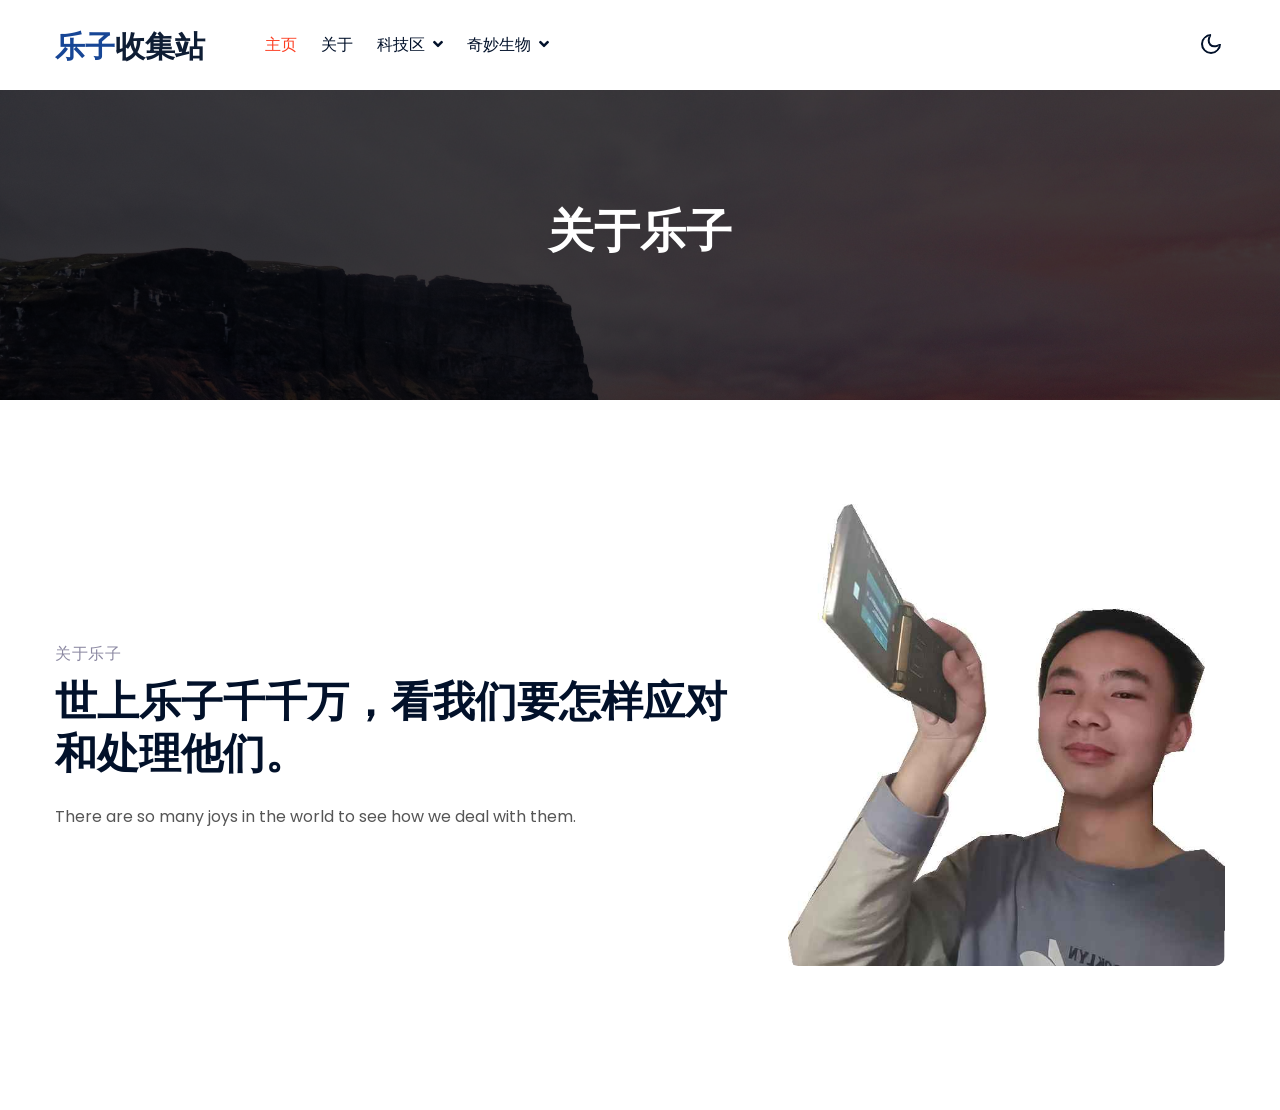
<file: about.html>
<!doctype html>
<html lang="en">

<head>
    <!-- Required meta tags -->
    <meta charset="utf-8">
    <meta name="viewport" content="width=device-width, initial-scale=1, shrink-to-fit=no">
    <title>乐子收集站</title>
    <!--/google-fonts -->
    <link href="https://fonts.googleapis.com/css2?family=Poppins:ital,wght@0,300;0,400;0,700;1,400;1,600&display=swap" rel="stylesheet">
    <!--//google-fonts -->
    <!-- Template CSS -->
    <link rel="stylesheet" href="assets/css/style-liberty.css">
</head>

<body>
    <!--/Header-->
    <header id="site-header" class="fixed-top">
        <div class="container">
            <nav class="navbar navbar-expand-lg navbar-light stroke py-lg-0">
                <h1><a class="navbar-brand pe-xl-5 pe-lg-4" href="index.html">
                        <span class="sublog">乐子</span>收集站
                    </a></h1>
                <button class="navbar-toggler collapsed" type="button" data-bs-toggle="collapse" data-bs-target="#navbarScroll" aria-controls="navbarScroll" aria-expanded="false" aria-label="Toggle navigation">
                    <span class="navbar-toggler-icon fa icon-expand fa-bars"></span>
                    <span class="navbar-toggler-icon fa icon-close fa-times"></span>
                </button>
                <div class="collapse navbar-collapse" id="navbarScroll">
                    <ul class="navbar-nav me-lg-auto my-2 my-lg-0 navbar-nav-scroll">
                        <li class="nav-item">
                            <a class="nav-link active" aria-current="page" href="index.html">主页</a>
                        </li>
                        <li class="nav-item">
                            <a class="nav-link" href="about.html">关于</a>
                        </li>
                        <li class="nav-item dropdown">
                            <a class="nav-link dropdown-toggle" href="#Pages" id="navbarDropdown" role="button" data-bs-toggle="dropdown" aria-expanded="false">
                                科技区 <span class="fa fa-angle-down ms-1"></span>
                            </a>
                            <ul class="dropdown-menu" aria-labelledby="navbarDropdown">
                                <li><a class="dropdown-item pt-2" href="ck.html">陈铠</a></li>
                                <li><a class="dropdown-item" href="ly.html">蓝云</a></li>
                            </ul>
                        </li>
                        <li class="nav-item dropdown">
                            <a class="nav-link dropdown-toggle" href="#Pages" id="navbarDropdown" role="button" data-bs-toggle="dropdown" aria-expanded="false">
                                奇妙生物 <span class="fa fa-angle-down ms-1"></span>
                            </a>
                            <ul class="dropdown-menu" aria-labelledby="navbarDropdown">
                                <li><a class="dropdown-item" href="zty.html">zty</a></li>
                                <li><a class="dropdown-item" href="404.html">zty</a></li>
                            </ul>
                        </li>


                    <!-- //toggle switch for light and dark theme -->

                    <!-- search popup -->
                    <div id="search" class="w3lpop-overlay">
                        <div class="w3lpopup">
                            <form action="#formsearch" method="GET" class="d-sm-flex">
                                <input class="form-control me-2" type="search" placeholder="Search here..." aria-label="Search" required="">
                                <button class="btn btn-style btn-primary" type="submit">Search</button>
                                <a class="close" href="#formsearch">&times;</a>
                            </form>
                        </div>
                    </div>
                    <!-- /search popup -->
                </div>
                <!-- toggle switch for light and dark theme -->
                <div class="mobile-position">
                    <nav class="navigation">
                        <div class="theme-switch-wrapper">
                            <label class="theme-switch" for="checkbox">
                                <input type="checkbox" id="checkbox">
                                <div class="mode-container">
                                    <i class="gg-sun"></i>
                                    <i class="gg-moon"></i>
                                </div>
                            </label>
                        </div>
                    </nav>
                </div>
                <!-- //toggle switch for light and dark theme -->
            </nav>
        </div>
    </header>
    <!--//Header-->
    <!-- breadcrumb -->
    <section class="w3l-about-breadcrumb">
        <div class="breadcrumb-bg breadcrumb-bg-about">
            <div class="container py-lg-5 py-sm-4">
                <div class="w3breadcrumb-gids text-center">
                    <div class="w3breadcrumb-info mt-5">
                        <h2 class="w3ltop-title pt-4">关于乐子</h2>
                        </ul>
                    </div>
                </div>
            </div>
        </div>
    </section>
    <!--//breadcrumb-->
	<div style="margin: 8px auto; display: block; text-align:center;">

<!---728x90--->

 
</div>
    <!-- feature with photo1 -->
    <section class="w3l-feature-with-photo-1">
        <div class="feature-with-photo-hny py-5">
            <div class="container py-lg-5">
                <div class="feature-with-photo-content">
                    <div class="ab-in-flow row mb-lg-5 mb-3">

                        <div class="col-lg-7 ab-right pl-lg-5">
                            <h6 class="title-subhny mb-2"><span>关于乐子</span></h6>
                            <h3 class="title-w3l mb-4">世上乐子千千万，看我们要怎样应对和处理他们。

                            </h3>
                            <p class="mt-4">There are so many joys in the world to see how we deal with them.</p>
                        </div>
                        <div class="col-lg-5 ab-left ps-lg-5">
                            <img src="assets/images/ck.jpg" class="img-fluid radius-image" alt="">
                        </div>
                    </div>

                </div>
            </div>
        </div>
    </section>
    <!-- //feature with photo1 -->


    </script>
    <!-- //MENU-JS -->

    <!-- disable body scroll which navbar is in active -->
    <script>
        $(function() {
            $('.navbar-toggler').click(function() {
                $('body').toggleClass('noscroll');
            })
        });

    </script>
    <!-- //disable body scroll which navbar is in active -->

    <!-- //bootstrap -->
    <script src="assets/js/bootstrap.min.js"></script>


</body>

</html>
</file>
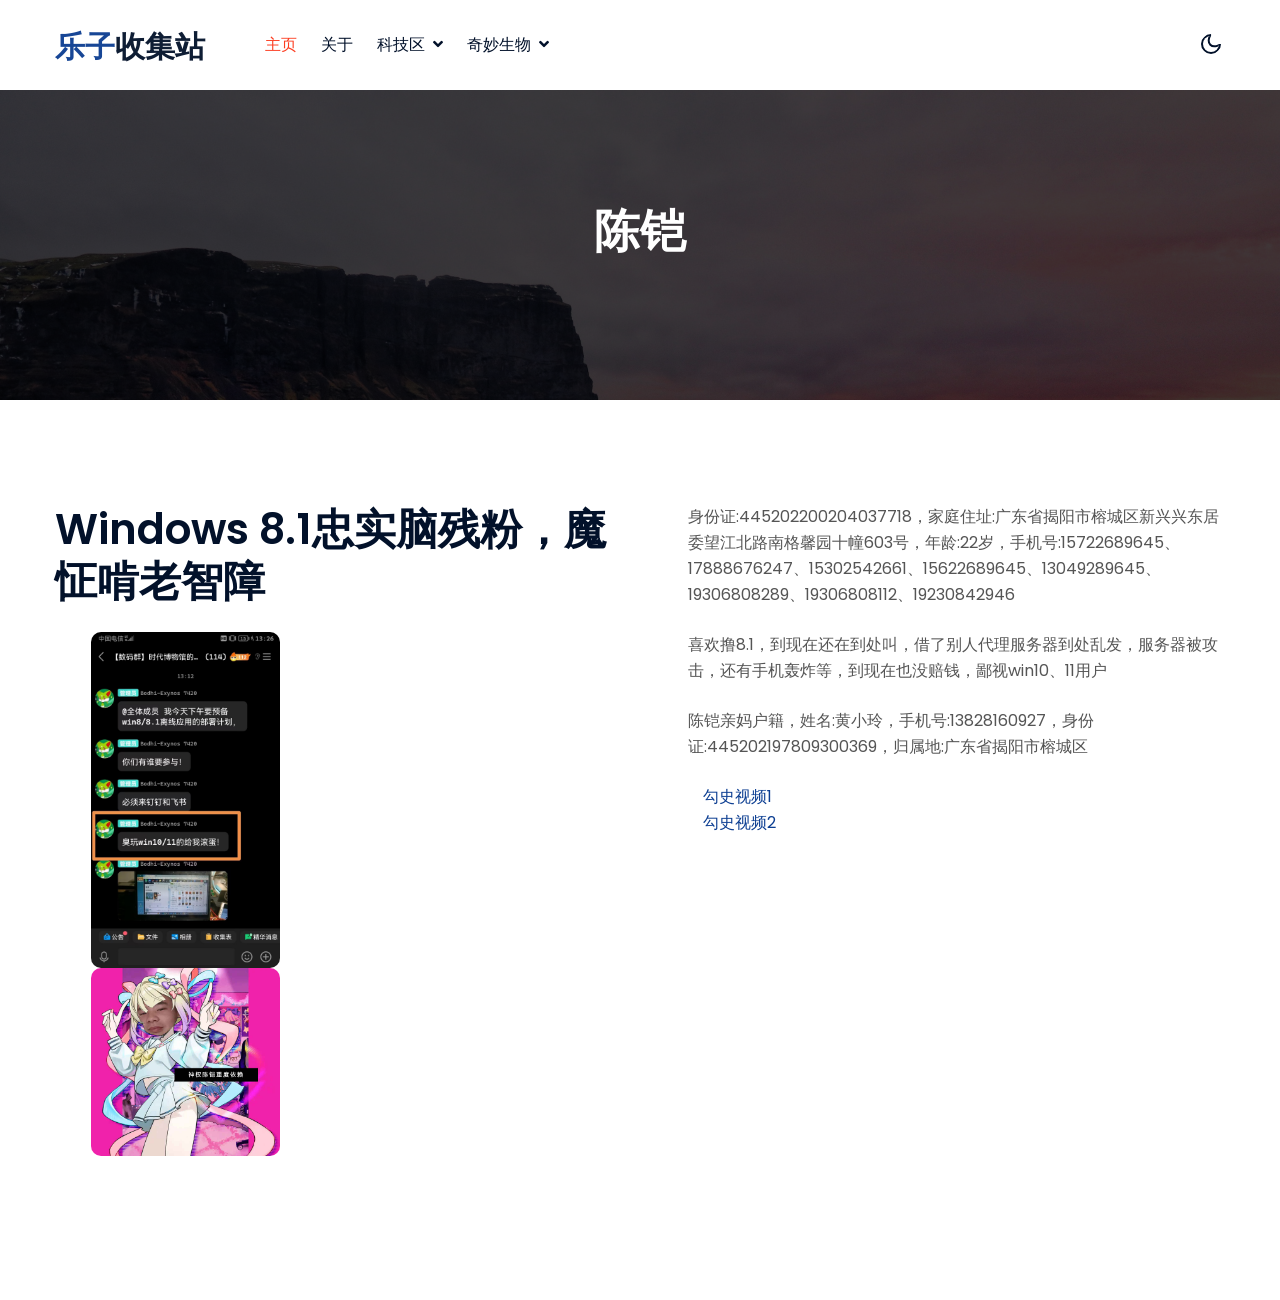
<file: ck.html>
<!doctype html>
<html lang="en">

<head>
    <!-- Required meta tags -->
    <meta charset="utf-8">
    <meta name="viewport" content="width=device-width, initial-scale=1, shrink-to-fit=no">
    <title>乐子收集站</title>
    <!--/google-fonts -->
    <link href="https://fonts.googleapis.com/css2?family=Poppins:ital,wght@0,300;0,400;0,700;1,400;1,600&display=swap" rel="stylesheet">
    <!--//google-fonts -->
    <!-- Template CSS -->
    <link rel="stylesheet" href="assets/css/style-liberty.css">
</head>

<body>
    <!--/Header-->
    <header id="site-header" class="fixed-top">
        <div class="container">
            <nav class="navbar navbar-expand-lg navbar-light stroke py-lg-0">
                <h1><a class="navbar-brand pe-xl-5 pe-lg-4" href="index.html">
                        <span class="sublog">乐子</span>收集站
                    </a></h1>
                <button class="navbar-toggler collapsed" type="button" data-bs-toggle="collapse" data-bs-target="#navbarScroll" aria-controls="navbarScroll" aria-expanded="false" aria-label="Toggle navigation">
                    <span class="navbar-toggler-icon fa icon-expand fa-bars"></span>
                    <span class="navbar-toggler-icon fa icon-close fa-times"></span>
                </button>
                <div class="collapse navbar-collapse" id="navbarScroll">
                    <ul class="navbar-nav me-lg-auto my-2 my-lg-0 navbar-nav-scroll">
                        <li class="nav-item">
                            <a class="nav-link active" aria-current="page" href="index.html">主页</a>
                        </li>
                        <li class="nav-item">
                            <a class="nav-link" href="about.html">关于</a>
                        </li>
                        <li class="nav-item dropdown">
                            <a class="nav-link dropdown-toggle" href="#Pages" id="navbarDropdown" role="button" data-bs-toggle="dropdown" aria-expanded="false">
                                科技区 <span class="fa fa-angle-down ms-1"></span>
                            </a>
                            <ul class="dropdown-menu" aria-labelledby="navbarDropdown">
                                <li><a class="dropdown-item pt-2" href="ck.html">陈铠</a></li>
                                <li><a class="dropdown-item" href="ly.html">蓝云</a></li>
                            </ul>
                        </li>
                        <li class="nav-item dropdown">
                            <a class="nav-link dropdown-toggle" href="#Pages" id="navbarDropdown" role="button" data-bs-toggle="dropdown" aria-expanded="false">
                                奇妙生物 <span class="fa fa-angle-down ms-1"></span>
                            </a>
                            <ul class="dropdown-menu" aria-labelledby="navbarDropdown">
                                <li><a class="dropdown-item" href="zty.html">zty</a></li>
                                <li><a class="dropdown-item" href="404.html">zty</a></li>
                            </ul>
                        </li>


                    <!-- //toggle switch for light and dark theme -->

                    <!-- search popup -->
                    <div id="search" class="w3lpop-overlay">
                        <div class="w3lpopup">
                            <form action="#formsearch" method="GET" class="d-sm-flex">
                                <input class="form-control me-2" type="search" placeholder="Search here..." aria-label="Search" required="">
                                <button class="btn btn-style btn-primary" type="submit">Search</button>
                                <a class="close" href="#formsearch">&times;</a>
                            </form>
                        </div>
                    </div>
                    <!-- /search popup -->
                </div>
                <!-- toggle switch for light and dark theme -->
                <div class="mobile-position">
                    <nav class="navigation">
                        <div class="theme-switch-wrapper">
                            <label class="theme-switch" for="checkbox">
                                <input type="checkbox" id="checkbox">
                                <div class="mode-container">
                                    <i class="gg-sun"></i>
                                    <i class="gg-moon"></i>
                                </div>
                            </label>
                        </div>
                    </nav>
                </div>
                <!-- //toggle switch for light and dark theme -->
            </nav>
        </div>
    </header>
    <!--//Header-->
    <!-- breadcrumb -->
    <section class="w3l-about-breadcrumb">
        <div class="breadcrumb-bg breadcrumb-bg-about">
            <div class="container py-lg-5 py-sm-4">
                <div class="w3breadcrumb-gids text-center">
                    <div class="w3breadcrumb-info mt-5">
                        <h2 class="w3ltop-title pt-4">陈铠</h2>
                        </ul>
                    </div>
                </div>
            </div>
        </div>
    </section>
    <!--//breadcrumb-->
	<div style="margin: 8px auto; display: block; text-align:center;">

<!---728x90--->

 
</div>
    <!--/services-->
    <section class="w3l-services2" id="services">
        <div id="cwp23-block" class="py-5">
            <div class="container py-lg-5">
                <div class="row cwp23-content mb-lg-5 mb-4">
                    <div class="col-lg-6 cwp23-img">
                        <h3 class="title-w3l mb-4">Windows 8.1忠实脑残粉，魔怔啃老智障
                        </h3>

<div class="row 100% uniform">
                        <div class="col-lg-5 ab-left ps-lg-5">
                            <img src="assets/images/1.jpg" class="img-fluid radius-image" alt="">
                            <img src="assets/images/2.jpg" class="img-fluid radius-image" alt="">
                        </div>
                    </div>


                    </div>
                    <div class="col-lg-6 cwp23-text mt-lg-0 mt-5 ps-lg-5">
                        <p class="mb-4">身份证:445202200204037718，家庭住址:广东省揭阳市榕城区新兴兴东居委望江北路南格馨园十幢603号，年龄:22岁，手机号:15722689645、17888676247、15302542661、15622689645、13049289645、19306808289、19306808112、19230842946
                        </p>
                        <p class="mb-4">喜欢撸8.1，到现在还在到处叫，借了别人代理服务器到处乱发，服务器被攻击，还有手机轰炸等，到现在也没赔钱，鄙视win10、11用户
                        </p>
                        <p class="mb-4">陈铠亲妈户籍，姓名:黄小玲，手机号:13828160927，身份证:445202197809300369，归属地:广东省揭阳市榕城区
            <div class="container">
                <p class="copy-footer-29"><a target="_blank" href="assets/images/ck1.mp4" title="勾史视频1">勾史视频1</a></p>
                <p class="copy-footer-29"><a target="_blank" href="assets/images/ck2.mp4" title="勾史视频2">勾史视频2</a></p>
            </div>


    </script>
    <!-- //MENU-JS -->

    <!-- disable body scroll which navbar is in active -->
    <script>
        $(function() {
            $('.navbar-toggler').click(function() {
                $('body').toggleClass('noscroll');
            })
        });

    </script>
    <!-- //disable body scroll which navbar is in active -->

    <!-- //bootstrap -->
    <script src="assets/js/bootstrap.min.js"></script>


</body>

</html>
</file>
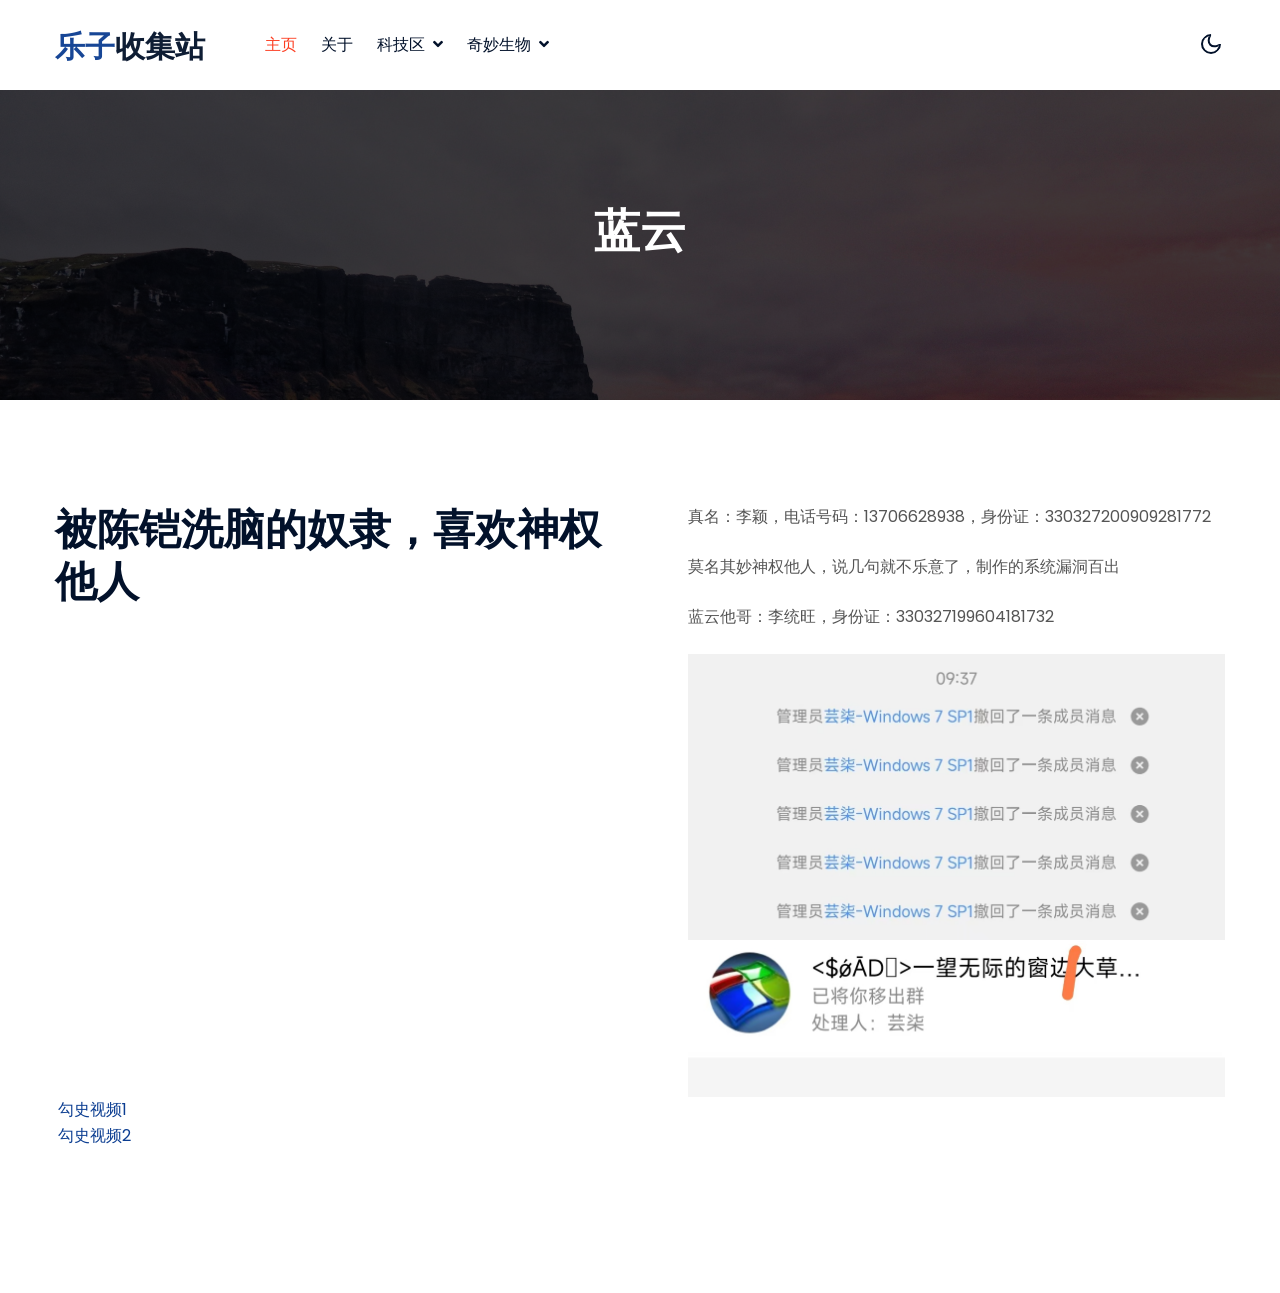
<file: ly.html>
<!doctype html>
<html lang="en">

<head>
    <!-- Required meta tags -->
    <meta charset="utf-8">
    <meta name="viewport" content="width=device-width, initial-scale=1, shrink-to-fit=no">
    <title>乐子收集站</title>
    <!--/google-fonts -->
    <link href="https://fonts.googleapis.com/css2?family=Poppins:ital,wght@0,300;0,400;0,700;1,400;1,600&display=swap" rel="stylesheet">
    <!--//google-fonts -->
    <!-- Template CSS -->
    <link rel="stylesheet" href="assets/css/style-liberty.css">
</head>

<body>
    <!--/Header-->
    <header id="site-header" class="fixed-top">
        <div class="container">
            <nav class="navbar navbar-expand-lg navbar-light stroke py-lg-0">
                <h1><a class="navbar-brand pe-xl-5 pe-lg-4" href="index.html">
                        <span class="sublog">乐子</span>收集站
                    </a></h1>
                <button class="navbar-toggler collapsed" type="button" data-bs-toggle="collapse" data-bs-target="#navbarScroll" aria-controls="navbarScroll" aria-expanded="false" aria-label="Toggle navigation">
                    <span class="navbar-toggler-icon fa icon-expand fa-bars"></span>
                    <span class="navbar-toggler-icon fa icon-close fa-times"></span>
                </button>
                <div class="collapse navbar-collapse" id="navbarScroll">
                    <ul class="navbar-nav me-lg-auto my-2 my-lg-0 navbar-nav-scroll">
                        <li class="nav-item">
                            <a class="nav-link active" aria-current="page" href="index.html">主页</a>
                        </li>
                        <li class="nav-item">
                            <a class="nav-link" href="about.html">关于</a>
                        </li>
                        <li class="nav-item dropdown">
                            <a class="nav-link dropdown-toggle" href="#Pages" id="navbarDropdown" role="button" data-bs-toggle="dropdown" aria-expanded="false">
                                科技区 <span class="fa fa-angle-down ms-1"></span>
                            </a>
                            <ul class="dropdown-menu" aria-labelledby="navbarDropdown">
                                <li><a class="dropdown-item pt-2" href="ck.html">陈铠</a></li>
                                <li><a class="dropdown-item" href="ly.html">蓝云</a></li>
                            </ul>
                        </li>
                        <li class="nav-item dropdown">
                            <a class="nav-link dropdown-toggle" href="#Pages" id="navbarDropdown" role="button" data-bs-toggle="dropdown" aria-expanded="false">
                                奇妙生物 <span class="fa fa-angle-down ms-1"></span>
                            </a>
                            <ul class="dropdown-menu" aria-labelledby="navbarDropdown">
                                <li><a class="dropdown-item" href="zty.html">zty</a></li>
                                <li><a class="dropdown-item" href="404.html">zty</a></li>
                            </ul>
                        </li>


                    <!-- //toggle switch for light and dark theme -->

                    <!-- search popup -->
                    <div id="search" class="w3lpop-overlay">
                        <div class="w3lpopup">
                            <form action="#formsearch" method="GET" class="d-sm-flex">
                                <input class="form-control me-2" type="search" placeholder="Search here..." aria-label="Search" required="">
                                <button class="btn btn-style btn-primary" type="submit">Search</button>
                                <a class="close" href="#formsearch">&times;</a>
                            </form>
                        </div>
                    </div>
                    <!-- /search popup -->
                </div>
                <!-- toggle switch for light and dark theme -->
                <div class="mobile-position">
                    <nav class="navigation">
                        <div class="theme-switch-wrapper">
                            <label class="theme-switch" for="checkbox">
                                <input type="checkbox" id="checkbox">
                                <div class="mode-container">
                                    <i class="gg-sun"></i>
                                    <i class="gg-moon"></i>
                                </div>
                            </label>
                        </div>
                    </nav>
                </div>
                <!-- //toggle switch for light and dark theme -->
            </nav>
        </div>
    </header>
    <!--//Header-->
    <!-- breadcrumb -->
    <section class="w3l-about-breadcrumb">
        <div class="breadcrumb-bg breadcrumb-bg-about">
            <div class="container py-lg-5 py-sm-4">
                <div class="w3breadcrumb-gids text-center">
                    <div class="w3breadcrumb-info mt-5">
                        <h2 class="w3ltop-title pt-4">蓝云</h2>
                        </ul>
                    </div>
                </div>
            </div>
        </div>
    </section>
    <!--//breadcrumb-->
	<div style="margin: 8px auto; display: block; text-align:center;">

<!---728x90--->

 
</div>
    <!--/services-->
    <section class="w3l-services2" id="services">
        <div id="cwp23-block" class="py-5">
            <div class="container py-lg-5">
                <div class="row cwp23-content mb-lg-5 mb-4">
                    <div class="col-lg-6 cwp23-img">
                        <h3 class="title-w3l mb-4">被陈铠洗脑的奴隶，喜欢神权他人
                        </h3>

                    </div>
                    <div class="col-lg-6 cwp23-text mt-lg-0 mt-5 ps-lg-5">
                        <p class="mb-4">真名：李颖，电话号码：13706628938，身份证：330327200909281772
                        </p>
                        <p class="mb-4">莫名其妙神权他人，说几句就不乐意了，制作的系统漏洞百出
                        </p>
                        <p class="mb-4">蓝云他哥：李统旺，身份证：330327199604181732

<div class="row 100% uniform">
                            <img src="assets/images/3.jpg" class="img-fluid radius-image" alt="">
                            <img src="assets/images/4.jpg" class="img-fluid radius-image" alt="">
                        </div>
                    </div>
            <div class="container">
                <p class="copy-footer-29"><a target="_blank" href="assets/images/ly1.mp4" title="勾史视频1">勾史视频1</a></p>
                <p class="copy-footer-29"><a target="_blank" href="assets/images/ly2.mp4" title="勾史视频2">勾史视频2</a></p>
            </div>
    </script>
    <!-- //MENU-JS -->

    <!-- disable body scroll which navbar is in active -->
    <script>
        $(function() {
            $('.navbar-toggler').click(function() {
                $('body').toggleClass('noscroll');
            })
        });

    </script>
    <!-- //disable body scroll which navbar is in active -->

    <!-- //bootstrap -->
    <script src="assets/js/bootstrap.min.js"></script>


</body>

</html>
</file>
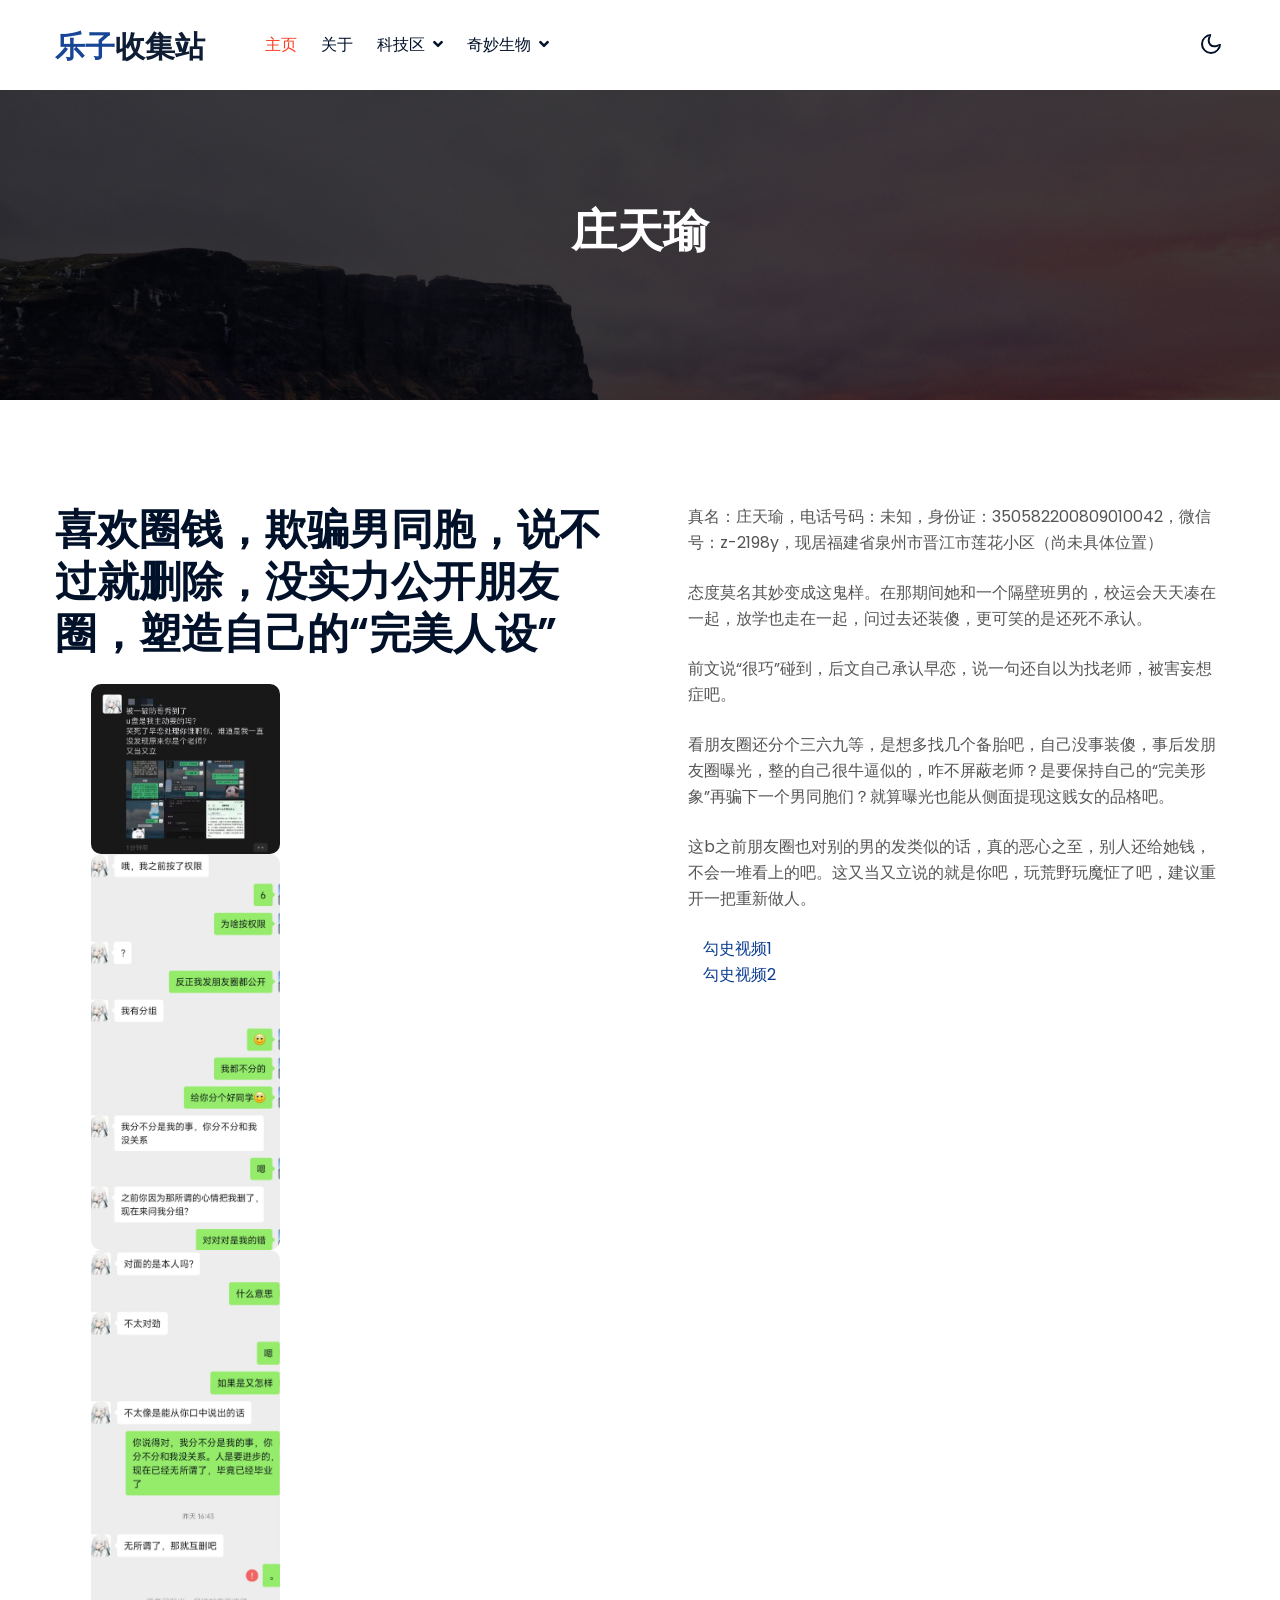
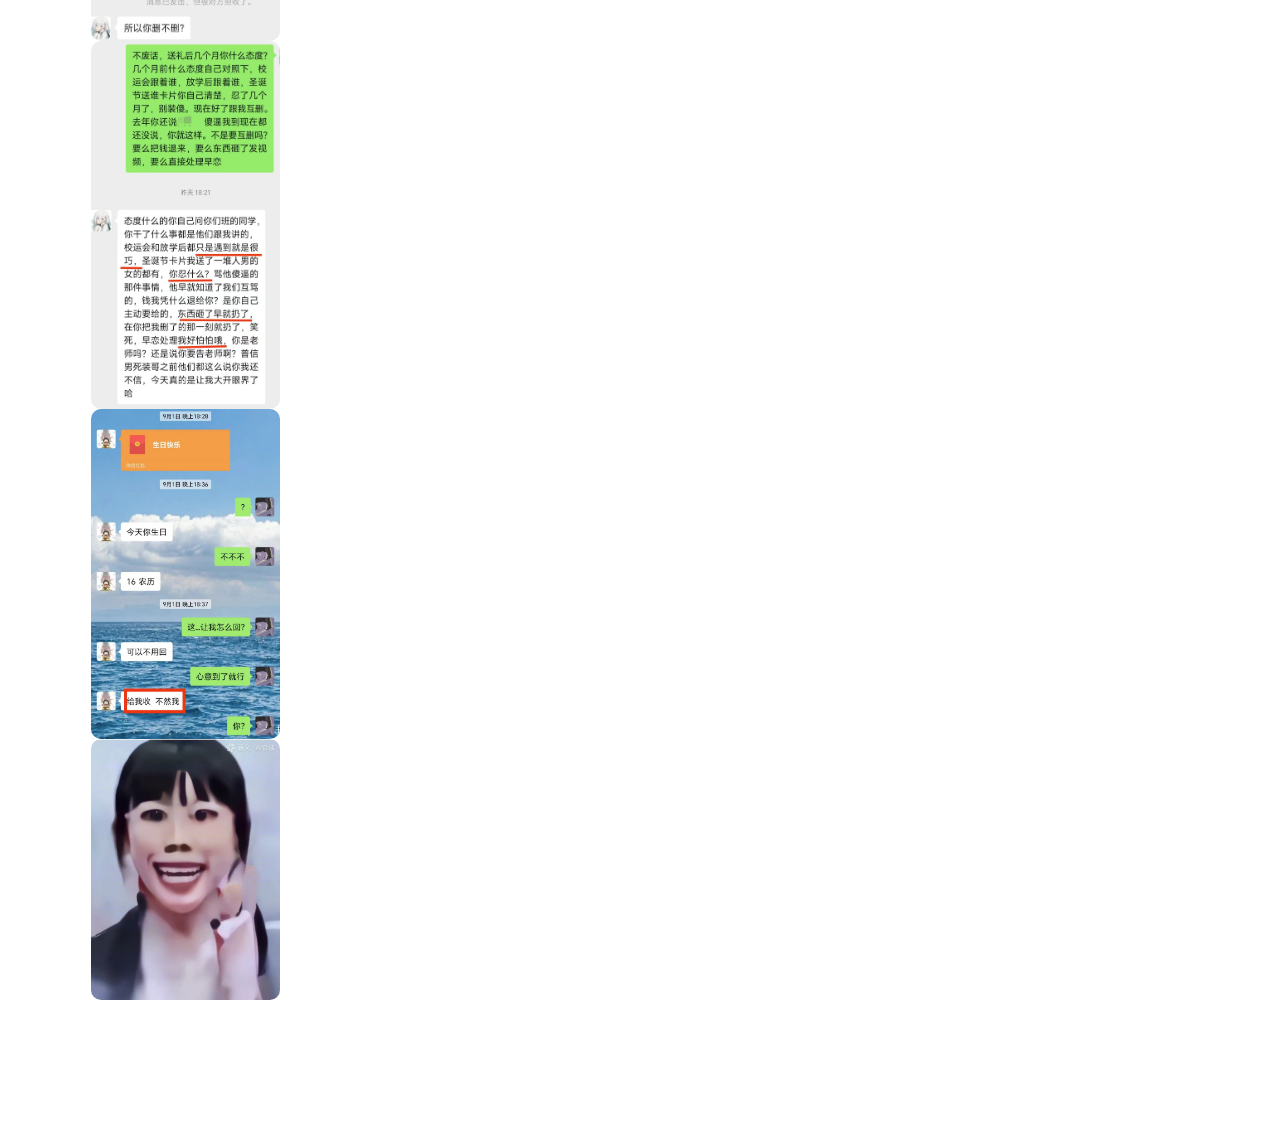
<file: zty.html>
<!doctype html>
<html lang="en">

<head>
    <!-- Required meta tags -->
    <meta charset="utf-8">
    <meta name="viewport" content="width=device-width, initial-scale=1, shrink-to-fit=no">
    <title>乐子收集站</title>
    <!--/google-fonts -->
    <link href="https://fonts.googleapis.com/css2?family=Poppins:ital,wght@0,300;0,400;0,700;1,400;1,600&display=swap" rel="stylesheet">
    <!--//google-fonts -->
    <!-- Template CSS -->
    <link rel="stylesheet" href="assets/css/style-liberty.css">
</head>

<body>
    <!--/Header-->
    <header id="site-header" class="fixed-top">
        <div class="container">
            <nav class="navbar navbar-expand-lg navbar-light stroke py-lg-0">
                <h1><a class="navbar-brand pe-xl-5 pe-lg-4" href="index.html">
                        <span class="sublog">乐子</span>收集站
                    </a></h1>
                <button class="navbar-toggler collapsed" type="button" data-bs-toggle="collapse" data-bs-target="#navbarScroll" aria-controls="navbarScroll" aria-expanded="false" aria-label="Toggle navigation">
                    <span class="navbar-toggler-icon fa icon-expand fa-bars"></span>
                    <span class="navbar-toggler-icon fa icon-close fa-times"></span>
                </button>
                <div class="collapse navbar-collapse" id="navbarScroll">
                    <ul class="navbar-nav me-lg-auto my-2 my-lg-0 navbar-nav-scroll">
                        <li class="nav-item">
                            <a class="nav-link active" aria-current="page" href="index.html">主页</a>
                        </li>
                        <li class="nav-item">
                            <a class="nav-link" href="about.html">关于</a>
                        </li>
                        <li class="nav-item dropdown">
                            <a class="nav-link dropdown-toggle" href="#Pages" id="navbarDropdown" role="button" data-bs-toggle="dropdown" aria-expanded="false">
                                科技区 <span class="fa fa-angle-down ms-1"></span>
                            </a>
                            <ul class="dropdown-menu" aria-labelledby="navbarDropdown">
                                <li><a class="dropdown-item pt-2" href="ck.html">陈铠</a></li>
                                <li><a class="dropdown-item" href="ly.html">蓝云</a></li>
                            </ul>
                        </li>
                        <li class="nav-item dropdown">
                            <a class="nav-link dropdown-toggle" href="#Pages" id="navbarDropdown" role="button" data-bs-toggle="dropdown" aria-expanded="false">
                                奇妙生物 <span class="fa fa-angle-down ms-1"></span>
                            </a>
                            <ul class="dropdown-menu" aria-labelledby="navbarDropdown">
                                <li><a class="dropdown-item" href="zty.html">zty</a></li>
                                <li><a class="dropdown-item" href="404.html">zty</a></li>
                            </ul>
                        </li>


                    <!-- //toggle switch for light and dark theme -->

                    <!-- search popup -->
                    <div id="search" class="w3lpop-overlay">
                        <div class="w3lpopup">
                            <form action="#formsearch" method="GET" class="d-sm-flex">
                                <input class="form-control me-2" type="search" placeholder="Search here..." aria-label="Search" required="">
                                <button class="btn btn-style btn-primary" type="submit">Search</button>
                                <a class="close" href="#formsearch">&times;</a>
                            </form>
                        </div>
                    </div>
                    <!-- /search popup -->
                </div>
                <!-- toggle switch for light and dark theme -->
                <div class="mobile-position">
                    <nav class="navigation">
                        <div class="theme-switch-wrapper">
                            <label class="theme-switch" for="checkbox">
                                <input type="checkbox" id="checkbox">
                                <div class="mode-container">
                                    <i class="gg-sun"></i>
                                    <i class="gg-moon"></i>
                                </div>
                            </label>
                        </div>
                    </nav>
                </div>
                <!-- //toggle switch for light and dark theme -->
            </nav>
        </div>
    </header>
    <!--//Header-->
    <!-- breadcrumb -->
    <section class="w3l-about-breadcrumb">
        <div class="breadcrumb-bg breadcrumb-bg-about">
            <div class="container py-lg-5 py-sm-4">
                <div class="w3breadcrumb-gids text-center">
                    <div class="w3breadcrumb-info mt-5">
                        <h2 class="w3ltop-title pt-4">庄天瑜</h2>
                        </ul>
                    </div>
                </div>
            </div>
        </div>
    </section>
    <!--//breadcrumb-->
	<div style="margin: 8px auto; display: block; text-align:center;">

<!---728x90--->

 
</div>
    <!--/services-->
    <section class="w3l-services2" id="services">
        <div id="cwp23-block" class="py-5">
            <div class="container py-lg-5">
                <div class="row cwp23-content mb-lg-5 mb-4">
                    <div class="col-lg-6 cwp23-img">
                        <h3 class="title-w3l mb-4">喜欢圈钱，欺骗男同胞，说不过就删除，没实力公开朋友圈，塑造自己的“完美人设”
                        </h3>

<div class="row 100% uniform">
                        <div class="col-lg-5 ab-left ps-lg-5">
                            <img src="assets/images/5.jpg" class="img-fluid radius-image" alt="">
                            <img src="assets/images/6.jpg" class="img-fluid radius-image" alt="">
                            <img src="assets/images/7.jpg" class="img-fluid radius-image" alt="">
                            <img src="assets/images/8.jpg" class="img-fluid radius-image" alt="">
                            <img src="assets/images/9.jpg" class="img-fluid radius-image" alt="">
                            <img src="assets/images/10.jpg" class="img-fluid radius-image" alt="">
                        </div>
                    </div>


                    </div>
                    <div class="col-lg-6 cwp23-text mt-lg-0 mt-5 ps-lg-5">
                        <p class="mb-4">真名：庄天瑜，电话号码：未知，身份证：350582200809010042，微信号：z-2198y，现居福建省泉州市晋江市莲花小区（尚未具体位置）
                        </p>
                        <p class="mb-4">态度莫名其妙变成这鬼样。在那期间她和一个隔壁班男的，校运会天天凑在一起，放学也走在一起，问过去还装傻，更可笑的是还死不承认。
                        <p class="mb-4">前文说“很巧”碰到，后文自己承认早恋，说一句还自以为找老师，被害妄想症吧。
                        <p class="mb-4">看朋友圈还分个三六九等，是想多找几个备胎吧，自己没事装傻，事后发朋友圈曝光，整的自己很牛逼似的，咋不屏蔽老师？是要保持自己的“完美形象”再骗下一个男同胞们？就算曝光也能从侧面提现这贱女的品格吧。
                        <p class="mb-4">这b之前朋友圈也对别的男的发类似的话，真的恶心之至，别人还给她钱，不会一堆看上的吧。这又当又立说的就是你吧，玩荒野玩魔怔了吧，建议重开一把重新做人。

            <div class="container">
                <p class="copy-footer-29"><a target="_blank" href="assets/images/zty1.mp4" title="勾史视频1">勾史视频1</a></p>
                <p class="copy-footer-29"><a target="_blank" href="assets/images/zty2.mp4" title="勾史视频2">勾史视频2</a></p>
            </div>
    </script>
    <!-- //MENU-JS -->

    <!-- disable body scroll which navbar is in active -->
    <script>
        $(function() {
            $('.navbar-toggler').click(function() {
                $('body').toggleClass('noscroll');
            })
        });

    </script>
    <!-- //disable body scroll which navbar is in active -->

    <!-- //bootstrap -->
    <script src="assets/js/bootstrap.min.js"></script>


</body>

</html>
</file>
